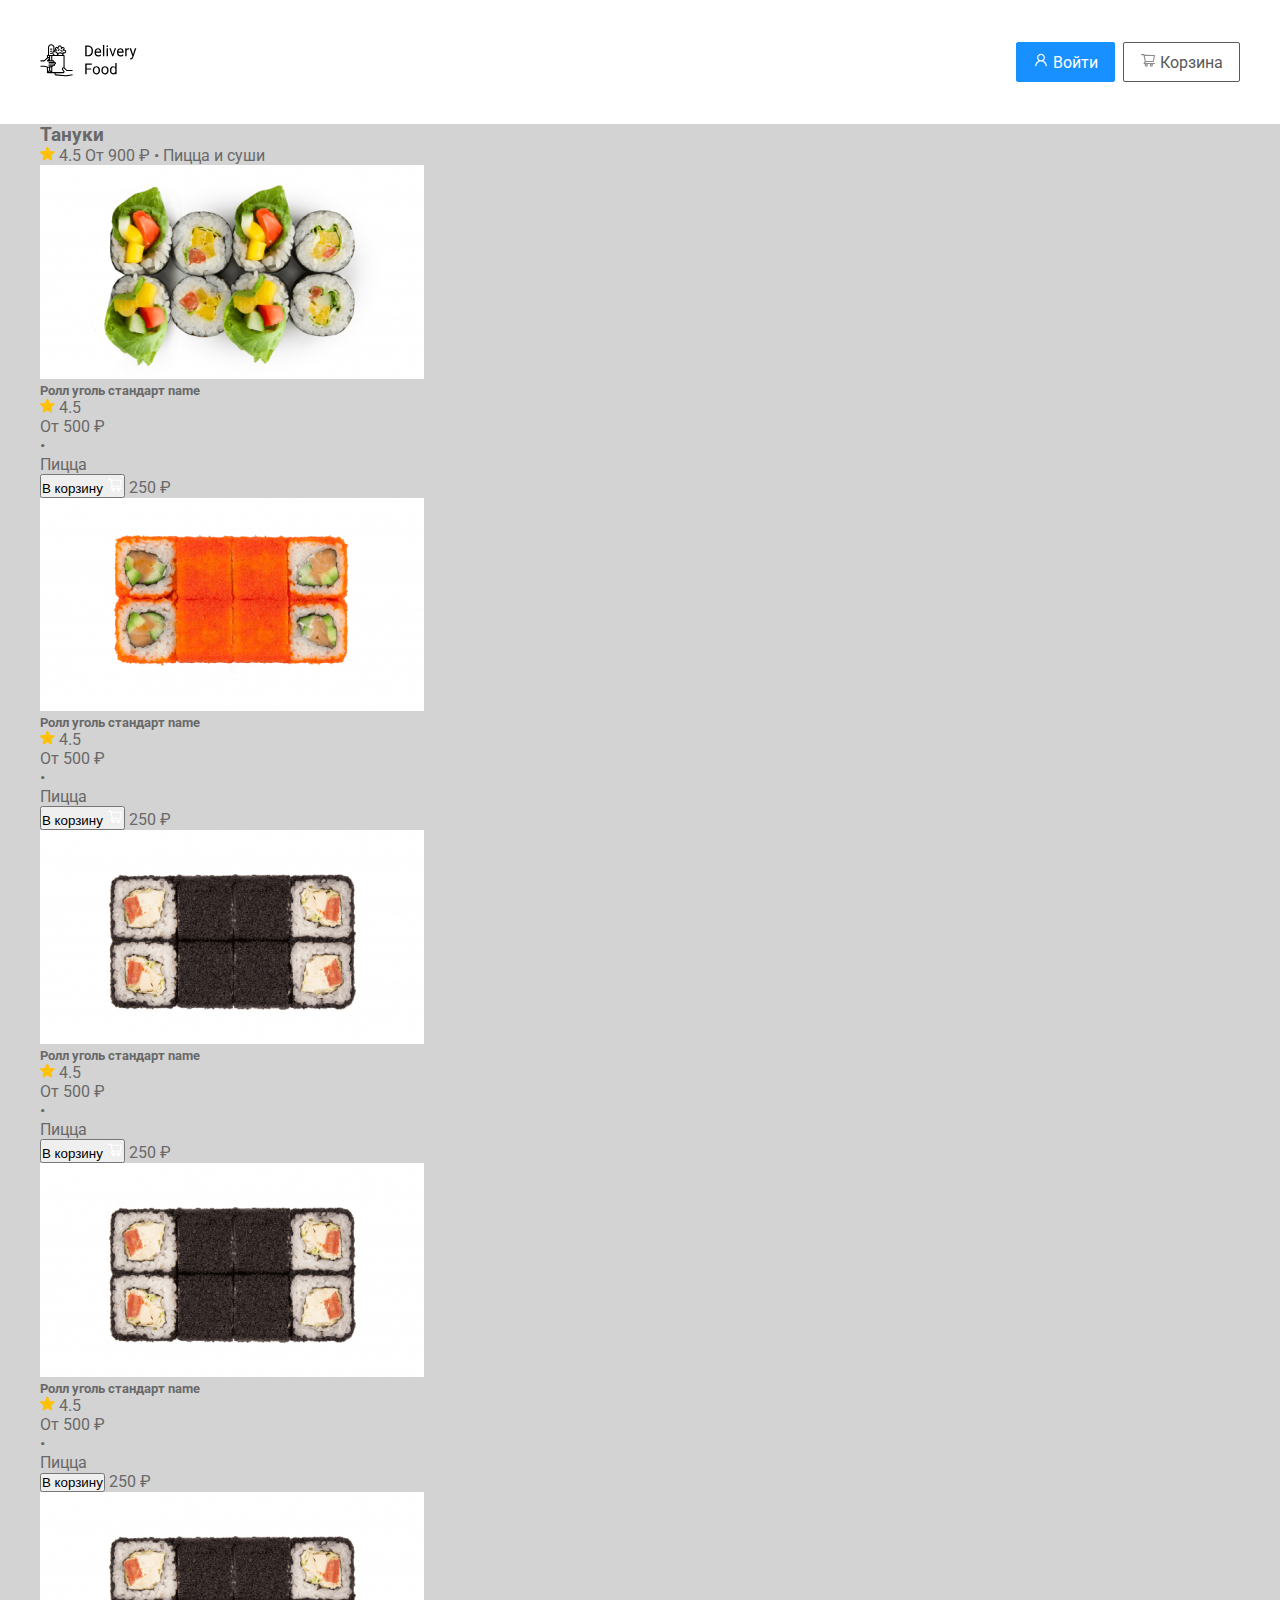
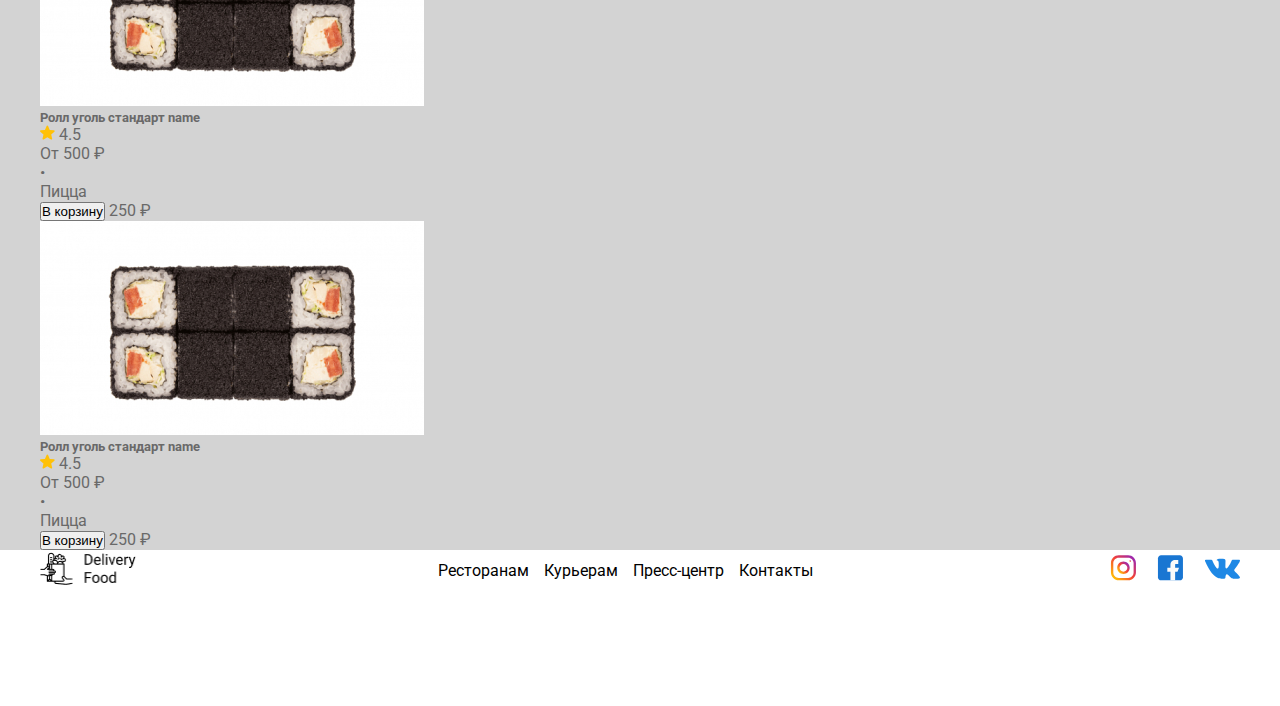
<file: goods.html>
<!DOCTYPE html>
<html lang="ru">
<head>
  <meta charset="UTF-8">
  <meta name="viewport" content="width=device-width, initial-scale=1.0">
  <title>-- GOODS -- Glo Delivery Food - Goods list</title>
  <link rel="preconnect" href="https://fonts.googleapis.com">
  <link rel="preconnect" href="https://fonts.gstatic.com" crossorigin>
  <link href="https://fonts.googleapis.com/css2?family=Roboto&display=swap" rel="stylesheet">
  <link href="css/fonts.css" rel="stylesheet">
  <link href="css/style.css" rel="stylesheet">
</head>
<body class="page goods">
  <div class="page-wrapper">
      
    <!-- header -->
    <header class="header">
      <div class="container">
        <div class="header-box">
          <a href="./index.html" class="header-logo logo">
            <svg width="101" height="37" viewBox="0 0 101 37" fill="none" xmlns="http://www.w3.org/2000/svg">
              <path d="M12.2787 6.56271H10.1395V7.6323H12.2787V6.56271Z" fill="black"/>
              <path d="M12.2787 8.70187H10.1395V9.77146H12.2787V8.70187Z" fill="black"/>
              <path d="M12.2787 10.841H10.1395V11.9106H12.2787V10.841Z" fill="black"/>
              <path d="M19.7658 7.0975H18.6962C18.6959 7.38107 18.5831 7.65293 18.3826 7.85344C18.1821 8.05396 17.9102 8.16675 17.6266 8.16709V9.23667C18.1938 9.23603 18.7375 9.01045 19.1386 8.60942C19.5396 8.20839 19.7652 7.66465 19.7658 7.0975Z" fill="black"/>
              <path d="M22.4398 9.77146V8.70188C22.1563 8.70154 21.8844 8.58875 21.6839 8.38823C21.4834 8.18772 21.3706 7.91586 21.3702 7.63229H20.3007C20.3013 8.19944 20.5269 8.74318 20.9279 9.14421C21.3289 9.54524 21.8727 9.77082 22.4398 9.77146Z" fill="black"/>
              <path d="M28.0545 33.0505C27.1517 33.2146 26.2308 33.2557 25.3169 33.1728L16.0182 32.3274C15.8687 32.3138 15.7303 32.2431 15.6316 32.13C15.5329 32.0169 15.4816 31.8701 15.4884 31.7202C15.4952 31.5703 15.5595 31.4287 15.6679 31.325C15.7764 31.2212 15.9207 31.1633 16.0707 31.1632H23.2419C23.5965 31.1626 23.9365 31.0214 24.1871 30.7705C24.4378 30.5196 24.5787 30.1796 24.5789 29.8249V29.8124C24.5783 29.5314 24.4871 29.2581 24.3189 29.033L23.0944 27.401C23.0168 27.2972 22.9748 27.1711 22.9745 27.0415V26.9497C22.9745 26.8311 23.0097 26.7152 23.0756 26.6166C23.1414 26.518 23.2351 26.4411 23.3447 26.3957C23.4542 26.3503 23.5748 26.3385 23.6911 26.3616C23.8075 26.3847 23.9143 26.4418 23.9982 26.5257L26.3399 28.8674C26.3896 28.917 26.4485 28.9564 26.5134 28.9833C26.5783 29.0102 26.6478 29.024 26.7181 29.024H32.6008V27.9544H26.9395L24.7546 25.7693C24.6996 25.7145 24.6409 25.6634 24.5789 25.6166V13.515C24.5789 13.3732 24.5225 13.2372 24.4223 13.1369C24.322 13.0366 24.1859 12.9802 24.0441 12.9802H23.5093V11.3759H24.3115C24.8079 11.3759 25.284 11.1787 25.635 10.8276C25.9861 10.4766 26.1833 10.0005 26.1833 9.50409C26.1833 9.00766 25.9861 8.53157 25.635 8.18054C25.284 7.82952 24.8079 7.63231 24.3115 7.63231H24.2562C24.524 7.31148 24.6616 6.90191 24.6421 6.48449C24.6225 6.06708 24.4471 5.67218 24.1505 5.37783C23.8539 5.08347 23.4576 4.91105 23.0401 4.89464C22.6225 4.87823 22.214 5.01902 21.8952 5.28919C21.8446 4.75947 21.5984 4.26763 21.2047 3.9097C20.8109 3.55176 20.2979 3.35343 19.7658 3.35343C19.2336 3.35343 18.7206 3.55176 18.3269 3.9097C17.9331 4.26763 17.6869 4.75947 17.6363 5.28919C17.3175 5.01902 16.909 4.87823 16.4914 4.89464C16.0739 4.91105 15.6777 5.08347 15.3811 5.37783C15.0845 5.67218 14.909 6.06708 14.8895 6.48449C14.8699 6.90191 15.0076 7.31148 15.2753 7.63231H15.22C14.9425 7.63206 14.6684 7.69389 14.4178 7.81327V5.49315C14.4178 4.64213 14.0798 3.82597 13.478 3.22422C12.8763 2.62246 12.0601 2.28439 11.2091 2.28439C10.3581 2.28439 9.54191 2.62246 8.94016 3.22422C8.3384 3.82597 8.00033 4.64213 8.00033 5.49315V12.9802H7.46554C7.32371 12.9802 7.18768 13.0366 7.08739 13.1369C6.98709 13.2372 6.93075 13.3732 6.93075 13.515V15.8666L4.05898 18.3282H0.513245V19.3977H4.25679C4.38444 19.3977 4.50788 19.3521 4.6048 19.269L7.70446 16.6121C8.02312 16.3392 8.42885 16.1891 8.84845 16.189C8.89225 16.189 8.93507 16.202 8.97149 16.2263C9.00791 16.2507 9.03629 16.2853 9.05305 16.3257C9.06981 16.3662 9.07419 16.4107 9.06564 16.4537C9.05709 16.4967 9.03599 16.5361 9.00501 16.5671L7.08738 18.4848C7.01258 18.5596 6.96164 18.6549 6.94101 18.7586C6.92037 18.8624 6.93096 18.9699 6.97144 19.0676C7.01192 19.1653 7.08047 19.2489 7.16842 19.3076C7.25637 19.3664 7.35977 19.3977 7.46554 19.3977H13.0809C13.1518 19.3977 13.2198 19.4259 13.2699 19.4761C13.3201 19.5262 13.3483 19.5942 13.3483 19.6651C13.3483 19.7361 13.3201 19.8041 13.2699 19.8542C13.2198 19.9044 13.1518 19.9325 13.0809 19.9325H9.06992C8.92808 19.9325 8.79206 19.9889 8.69176 20.0892C8.59147 20.1895 8.53513 20.3255 8.53513 20.4673C8.53513 20.6092 8.59147 20.7452 8.69176 20.8455C8.79206 20.9458 8.92808 21.0021 9.06992 21.0021H14.6852C14.7562 21.0021 14.8242 21.0303 14.8743 21.0804C14.9245 21.1306 14.9526 21.1986 14.9526 21.2695C14.9526 21.3404 14.9245 21.4084 14.8743 21.4586C14.8242 21.5087 14.7562 21.5369 14.6852 21.5369H9.06992C8.92808 21.5369 8.79206 21.5933 8.69176 21.6935C8.59147 21.7938 8.53513 21.9299 8.53513 22.0717C8.53513 22.2135 8.59147 22.3496 8.69176 22.4499C8.79206 22.5501 8.92808 22.6065 9.06992 22.6065H13.6157C13.6866 22.6065 13.7546 22.6347 13.8047 22.6848C13.8549 22.735 13.883 22.803 13.883 22.8739C13.883 22.9448 13.8549 23.0128 13.8047 23.063C13.7546 23.1131 13.6866 23.1413 13.6157 23.1413H9.06992C8.92808 23.1413 8.79206 23.1976 8.69176 23.2979C8.59147 23.3982 8.53513 23.5342 8.53513 23.6761C8.53513 23.8179 8.59147 23.9539 8.69176 24.0542C8.79206 24.1545 8.92808 24.2109 9.06992 24.2109H11.7105C11.7187 24.2113 11.7264 24.2147 11.7323 24.2205C11.7381 24.2263 11.7417 24.234 11.7422 24.2422C11.7427 24.2504 11.7401 24.2585 11.735 24.265C11.7299 24.2714 11.7226 24.2758 11.7145 24.2772L8.04218 24.7362L4.40386 23.6967C4.35603 23.683 4.30653 23.6761 4.25679 23.6761H0.513245V24.7457H4.18192L6.93075 25.5311V30.6284H6.93202C6.93151 30.6986 6.94496 30.7683 6.97158 30.8333C6.9982 30.8984 7.03745 30.9575 7.08708 31.0072C7.13671 31.0569 7.19571 31.0963 7.26068 31.1231C7.32564 31.1499 7.39528 31.1635 7.46554 31.1632H14.5248C14.4348 31.4014 14.4011 31.6573 14.4263 31.9107C14.4515 32.1642 14.535 32.4084 14.6702 32.6242C14.8055 32.8401 14.9887 33.0217 15.2058 33.155C15.4228 33.2883 15.6677 33.3696 15.9214 33.3926L25.22 34.2382C25.5584 34.2691 25.8973 34.2845 26.2367 34.2844C26.9105 34.2844 27.5829 34.2238 28.2458 34.1033L32.6964 33.294L32.5051 32.2417L28.0545 33.0505ZM13.3483 10.8411C13.3484 10.6993 13.4048 10.5633 13.5051 10.4631C13.6053 10.3628 13.7413 10.3064 13.883 10.3063H14.9526C15.5198 10.3069 16.0635 10.5325 16.4645 10.9335C16.8656 11.3346 17.0912 11.8783 17.0918 12.4454C17.0916 12.5872 17.0352 12.7232 16.935 12.8234C16.8347 12.9237 16.6988 12.9801 16.557 12.9802H15.4874C14.9203 12.9796 14.3765 12.754 13.9755 12.353C13.5745 11.952 13.3489 11.4082 13.3483 10.8411ZM15.22 8.7019H16.557C16.6628 8.7019 16.7662 8.67054 16.8541 8.61178C16.9421 8.55301 17.0106 8.46949 17.0511 8.37176C17.0916 8.27404 17.1022 8.16651 17.0815 8.06277C17.0609 7.95903 17.01 7.86373 16.9352 7.78894L16.133 6.98675C16.0773 6.93107 16.0331 6.86496 16.003 6.79221C15.9729 6.71946 15.9573 6.64148 15.9573 6.56273C15.9573 6.48398 15.9729 6.406 16.003 6.33325C16.0331 6.2605 16.0773 6.19439 16.133 6.13871C16.1887 6.08302 16.2548 6.03885 16.3275 6.00872C16.4003 5.97858 16.4783 5.96307 16.557 5.96307C16.6358 5.96307 16.7137 5.97858 16.7865 6.00872C16.8592 6.03885 16.9253 6.08302 16.981 6.13871L17.7832 6.94089C17.858 7.01569 17.9533 7.06663 18.057 7.08726C18.1608 7.1079 18.2683 7.09731 18.366 7.05683C18.4638 7.01635 18.5473 6.9478 18.6061 6.85985C18.6648 6.7719 18.6962 6.6685 18.6962 6.56273V5.49315C18.6962 5.20947 18.8089 4.93742 19.0094 4.73684C19.21 4.53625 19.4821 4.42356 19.7658 4.42356C20.0494 4.42356 20.3215 4.53625 20.5221 4.73684C20.7227 4.93742 20.8353 5.20947 20.8353 5.49315V6.56273C20.8353 6.6685 20.8667 6.7719 20.9255 6.85985C20.9842 6.9478 21.0678 7.01635 21.1655 7.05683C21.2632 7.09731 21.3707 7.1079 21.4745 7.08726C21.5782 7.06663 21.6735 7.01569 21.7483 6.94089L22.5505 6.13871C22.6062 6.08302 22.6723 6.03885 22.745 6.00872C22.8178 5.97858 22.8958 5.96307 22.9745 5.96307C23.0533 5.96307 23.1312 5.97858 23.204 6.00872C23.2767 6.03885 23.3428 6.08302 23.3985 6.13871C23.4542 6.19439 23.4984 6.2605 23.5285 6.33325C23.5587 6.406 23.5742 6.48398 23.5742 6.56273C23.5742 6.64148 23.5587 6.71946 23.5285 6.79221C23.4984 6.86496 23.4542 6.93107 23.3985 6.98675L22.5963 7.78894C22.5215 7.86373 22.4706 7.95903 22.45 8.06277C22.4293 8.16651 22.4399 8.27404 22.4804 8.37176C22.5209 8.46949 22.5894 8.55301 22.6774 8.61178C22.7653 8.67054 22.8687 8.7019 22.9745 8.7019H24.3115C24.5242 8.7019 24.7283 8.78641 24.8787 8.93685C25.0292 9.08729 25.1137 9.29133 25.1137 9.50409C25.1137 9.71684 25.0292 9.92088 24.8787 10.0713C24.7283 10.2218 24.5242 10.3063 24.3115 10.3063H22.9745C22.8327 10.3063 22.6966 10.3626 22.5964 10.4629C22.4961 10.5632 22.4397 10.6992 22.4397 10.8411V11.1259C21.8157 10.5655 20.9967 10.2723 20.1588 10.3094C19.3208 10.3466 18.531 10.711 17.959 11.3245C17.7298 10.7119 17.3192 10.1839 16.782 9.81081C16.2448 9.43776 15.6066 9.23747 14.9526 9.23669H14.4646C14.52 9.08049 14.6223 8.94524 14.7575 8.84949C14.8928 8.75374 15.0543 8.70218 15.22 8.7019ZM22.372 12.9802H18.2291C18.3475 12.5209 18.6153 12.1139 18.9903 11.8233C19.3652 11.5327 19.8262 11.375 20.3006 11.375C20.7749 11.375 21.2359 11.5327 21.6108 11.8233C21.9858 12.1139 22.2536 12.5209 22.372 12.9802ZM9.06992 5.49315C9.06992 4.9258 9.29529 4.3817 9.69647 3.98053C10.0976 3.57935 10.6417 3.35398 11.2091 3.35398C11.7764 3.35398 12.3205 3.57935 12.7217 3.98053C13.1229 4.3817 13.3483 4.9258 13.3483 5.49315V9.32867C13.0357 9.43958 12.7651 9.64448 12.5736 9.91525C12.3821 10.186 12.2791 10.5094 12.2787 10.8411C12.2781 11.6309 12.5701 12.393 13.0983 12.9802H9.06992V5.49315ZM10.1395 14.0498H11.2091V18.3282H10.1395V14.0498ZM8.84845 15.1194C8.56074 15.1195 8.27474 15.1636 8.00033 15.25V14.0498H9.06992V15.1398C8.99682 15.1267 8.92272 15.1198 8.84845 15.1194ZM9.06992 18.0149V18.3282H8.7566L9.06992 18.0149ZM10.1395 25.552L11.2091 25.4183V29.3372L10.1395 28.2676V25.552ZM8.06665 25.8111L9.06992 25.6857V28.2677L8.00033 29.3373V25.8152C8.0225 25.8152 8.04465 25.8138 8.06665 25.8111ZM8.7566 30.0936L9.60471 29.2455L10.4528 30.0936H8.7566ZM12.2787 25.1879C12.4415 25.09 12.5763 24.9516 12.67 24.7863C12.7637 24.6209 12.8131 24.4342 12.8135 24.2442C12.8135 24.233 12.8135 24.2219 12.8129 24.2107H13.6157C13.8157 24.2106 14.0131 24.1657 14.1935 24.0792C14.3738 23.9927 14.5325 23.8668 14.6578 23.7109C14.7831 23.5549 14.8718 23.3729 14.9174 23.1781C14.963 22.9834 14.9643 22.7809 14.9213 22.5855C15.2502 22.5265 15.545 22.3466 15.7478 22.0811C15.9506 21.8156 16.0467 21.4838 16.0171 21.151C15.9875 20.8182 15.8343 20.5086 15.5878 20.2831C15.3413 20.0576 15.0193 19.9325 14.6852 19.9325H14.3911C14.4306 19.7383 14.4264 19.5377 14.3789 19.3452C14.3313 19.1528 14.2416 18.9733 14.1162 18.8198C13.9909 18.6663 13.8329 18.5425 13.6539 18.4575C13.4748 18.3725 13.2791 18.3283 13.0809 18.3282H12.2787V14.0498H23.5093V25.2821C23.0784 25.2994 22.6708 25.4825 22.3718 25.7933C22.0728 26.1041 21.9055 26.5185 21.9049 26.9497V27.0415C21.9057 27.4026 22.0229 27.7538 22.2392 28.0431L23.4636 29.6748C23.4933 29.7146 23.5094 29.7628 23.5095 29.8124V29.8249C23.5096 29.896 23.4815 29.9642 23.4313 30.0146C23.3811 30.065 23.313 30.0934 23.2419 30.0936H12.2787V25.1879Z" fill="black"/>
              <path d="M45.2378 14.2844V3.62033H48.248C49.1758 3.62033 49.9961 3.82541 50.709 4.23557C51.4219 4.64572 51.9712 5.22922 52.3569 5.98605C52.7476 6.74289 52.9453 7.61203 52.9502 8.59348V9.27463C52.9502 10.2805 52.7549 11.1618 52.3643 11.9187C51.9785 12.6755 51.4243 13.2566 50.7017 13.6618C49.9839 14.0671 49.1465 14.2746 48.1895 14.2844H45.2378ZM46.644 4.77756V13.1345H48.1235C49.2075 13.1345 50.0498 12.7976 50.6504 12.1237C51.2559 11.4499 51.5586 10.4904 51.5586 9.24533V8.62277C51.5586 7.41183 51.2729 6.47189 50.7017 5.80295C50.1353 5.12912 49.3296 4.78732 48.2847 4.77756H46.644ZM58.1577 14.4309C57.0835 14.4309 56.2095 14.0793 55.5356 13.3762C54.8618 12.6682 54.5249 11.7234 54.5249 10.5417V10.2927C54.5249 9.50656 54.6738 8.80588 54.9717 8.19064C55.2744 7.57053 55.6943 7.08713 56.2314 6.74045C56.7734 6.38889 57.3594 6.2131 57.9893 6.2131C59.0195 6.2131 59.8203 6.55246 60.3916 7.23117C60.9629 7.90988 61.2485 8.88156 61.2485 10.1462V10.7102H55.8799C55.8994 11.4914 56.1265 12.1237 56.561 12.6071C57.0005 13.0857 57.5571 13.3249 58.231 13.3249C58.7095 13.3249 59.1147 13.2273 59.4468 13.032C59.7788 12.8366 60.0693 12.5779 60.3184 12.2556L61.146 12.9001C60.4819 13.9206 59.4858 14.4309 58.1577 14.4309ZM57.9893 7.32639C57.4424 7.32639 56.9834 7.52658 56.6123 7.92697C56.2412 8.32248 56.0117 8.87912 55.9238 9.59689H59.8936V9.49435C59.8545 8.80588 59.6689 8.27365 59.3369 7.89767C59.0049 7.51682 58.5557 7.32639 57.9893 7.32639ZM64.2954 14.2844H62.9404V3.03439H64.2954V14.2844ZM67.9429 14.2844H66.5879V6.35959H67.9429V14.2844ZM66.478 4.25754C66.478 4.03781 66.5439 3.85226 66.6758 3.7009C66.8125 3.54953 67.0127 3.47385 67.2764 3.47385C67.54 3.47385 67.7402 3.54953 67.877 3.7009C68.0137 3.85226 68.082 4.03781 68.082 4.25754C68.082 4.47726 68.0137 4.66037 67.877 4.80685C67.7402 4.95334 67.54 5.02658 67.2764 5.02658C67.0127 5.02658 66.8125 4.95334 66.6758 4.80685C66.5439 4.66037 66.478 4.47726 66.478 4.25754ZM72.7329 12.446L74.6958 6.35959H76.0801L73.2383 14.2844H72.2056L69.3345 6.35959H70.7188L72.7329 12.446ZM80.5698 14.4309C79.4956 14.4309 78.6216 14.0793 77.9478 13.3762C77.2739 12.6682 76.937 11.7234 76.937 10.5417V10.2927C76.937 9.50656 77.0859 8.80588 77.3838 8.19064C77.6865 7.57053 78.1064 7.08713 78.6436 6.74045C79.1855 6.38889 79.7715 6.2131 80.4014 6.2131C81.4316 6.2131 82.2324 6.55246 82.8037 7.23117C83.375 7.90988 83.6606 8.88156 83.6606 10.1462V10.7102H78.292C78.3115 11.4914 78.5386 12.1237 78.9731 12.6071C79.4126 13.0857 79.9692 13.3249 80.6431 13.3249C81.1216 13.3249 81.5269 13.2273 81.8589 13.032C82.1909 12.8366 82.4814 12.5779 82.7305 12.2556L83.5581 12.9001C82.894 13.9206 81.8979 14.4309 80.5698 14.4309ZM80.4014 7.32639C79.8545 7.32639 79.3955 7.52658 79.0244 7.92697C78.6533 8.32248 78.4238 8.87912 78.3359 9.59689H82.3057V9.49435C82.2666 8.80588 82.0811 8.27365 81.749 7.89767C81.417 7.51682 80.9678 7.32639 80.4014 7.32639ZM89.0659 7.57541C88.8608 7.54123 88.6387 7.52414 88.3994 7.52414C87.5107 7.52414 86.9077 7.90256 86.5903 8.65939V14.2844H85.2354V6.35959H86.5537L86.5757 7.27512C87.02 6.56711 87.6499 6.2131 88.4653 6.2131C88.729 6.2131 88.9292 6.24728 89.0659 6.31564V7.57541ZM93.043 12.2995L94.8887 6.35959H96.3389L93.1528 15.5075C92.6597 16.8259 91.876 17.4851 90.8018 17.4851L90.5454 17.4631L90.04 17.3679V16.2693L90.4062 16.2986C90.8652 16.2986 91.2217 16.2058 91.4756 16.0202C91.7344 15.8347 91.9468 15.4953 92.1128 15.0022L92.4131 14.1965L89.5859 6.35959H91.0654L93.043 12.2995ZM51.1191 27.5749H46.644V32.2844H45.2378V21.6203H51.8442V22.7776H46.644V26.425H51.1191V27.5749ZM52.7964 28.2487C52.7964 27.4724 52.9478 26.7741 53.2505 26.154C53.5581 25.5339 53.9829 25.0554 54.5249 24.7185C55.0718 24.3816 55.6943 24.2131 56.3926 24.2131C57.4717 24.2131 58.3433 24.5866 59.0073 25.3337C59.6763 26.0808 60.0107 27.0744 60.0107 28.3147V28.4099C60.0107 29.1814 59.8618 29.8747 59.564 30.49C59.271 31.1003 58.8486 31.5764 58.2969 31.9182C57.75 32.26 57.1201 32.4309 56.4072 32.4309C55.333 32.4309 54.4614 32.0573 53.7925 31.3103C53.1284 30.5632 52.7964 29.5744 52.7964 28.344V28.2487ZM54.1587 28.4099C54.1587 29.2888 54.3613 29.9944 54.7666 30.5266C55.1768 31.0588 55.7236 31.3249 56.4072 31.3249C57.0957 31.3249 57.6426 31.0564 58.0479 30.5193C58.4531 29.9773 58.6558 29.2204 58.6558 28.2487C58.6558 27.3796 58.4482 26.6765 58.0332 26.1394C57.623 25.5974 57.0762 25.3264 56.3926 25.3264C55.7236 25.3264 55.1841 25.5925 54.7739 26.1247C54.3638 26.657 54.1587 27.4187 54.1587 28.4099ZM61.3511 28.2487C61.3511 27.4724 61.5024 26.7741 61.8052 26.154C62.1128 25.5339 62.5376 25.0554 63.0796 24.7185C63.6265 24.3816 64.249 24.2131 64.9473 24.2131C66.0264 24.2131 66.8979 24.5866 67.562 25.3337C68.231 26.0808 68.5654 27.0744 68.5654 28.3147V28.4099C68.5654 29.1814 68.4165 29.8747 68.1187 30.49C67.8257 31.1003 67.4033 31.5764 66.8516 31.9182C66.3047 32.26 65.6748 32.4309 64.9619 32.4309C63.8877 32.4309 63.0161 32.0573 62.3472 31.3103C61.6831 30.5632 61.3511 29.5744 61.3511 28.344V28.2487ZM62.7134 28.4099C62.7134 29.2888 62.916 29.9944 63.3213 30.5266C63.7314 31.0588 64.2783 31.3249 64.9619 31.3249C65.6504 31.3249 66.1973 31.0564 66.6025 30.5193C67.0078 29.9773 67.2104 29.2204 67.2104 28.2487C67.2104 27.3796 67.0029 26.6765 66.5879 26.1394C66.1777 25.5974 65.6309 25.3264 64.9473 25.3264C64.2783 25.3264 63.7388 25.5925 63.3286 26.1247C62.9185 26.657 62.7134 27.4187 62.7134 28.4099ZM69.9351 28.2561C69.9351 27.0403 70.2231 26.0637 70.7993 25.3264C71.3755 24.5842 72.1299 24.2131 73.0625 24.2131C73.9902 24.2131 74.7251 24.5305 75.2671 25.1653V21.0344H76.6221V32.2844H75.377L75.311 31.4348C74.769 32.0988 74.0146 32.4309 73.0479 32.4309C72.1299 32.4309 71.3804 32.0549 70.7993 31.3029C70.2231 30.551 69.9351 29.5695 69.9351 28.3586V28.2561ZM71.29 28.4099C71.29 29.3083 71.4756 30.0114 71.8467 30.5193C72.2178 31.0271 72.7305 31.281 73.3848 31.281C74.2441 31.281 74.8716 30.8952 75.2671 30.1237V26.4836C74.8618 25.7365 74.2393 25.363 73.3994 25.363C72.7354 25.363 72.2178 25.6194 71.8467 26.132C71.4756 26.6447 71.29 27.404 71.29 28.4099Z" fill="black"/>
            </svg>
          </a>
          
          <div class="header-controls">
            <button class="btn btn-primary header-login" title="Авторизуйтесь чтобы проверить свои заказы">
              <img class="header-btn-img" src="img/icons/user.svg" alt="user">
              <span class="header-btn-text">Войти</span>
            </button>

            <button class="btn btn-outline header-cart" title="Открыть корзину с заказами">
              <img class="header-btn-img" src="img/icons/shopping-cart.svg" alt="cart">
              <span class="header-btn-text">Корзина</span>
            </button>
          </div>
        </div>
      </div>
    </header>
    <!-- header end -->



    <!-- main -->
    <main class="main">
      <!-- banner --
      <section class="banner">
        <div class="container">
          <div class="banner-item">
            <h2 class="banner-item--title">
              Онлайн-сервис <br>
              доставки еды на дом
            </h2>
            <p class="banner-item--subtitle">
              Блюда из любимого ресторана привезет курьер в перчатках, маске и с антисептиком
            </p>
          </div>
        </div>
      </section>
      -- banner -->
      
      <!-- products -->
      <section class="products">
        <div class="container">
          <!--  -->
          <div class="products-header goods-header">
            <h3 class="products-header--title">Тануки</h3>

            <div class="products-card__description-info">
              <span class="products-card__description-info--rating">
                <img class="products-card__star star" src="img/icons/yellow-star.svg" alt="star">
                <span>4.5</span>
              </span>

              <span class="products-card__description-info--price">
                От 900 &#8381;<!-- ₽ -->
              </span>

              <span class="products-card__description--bull">&bull;</span>

              <span class="products-card__description-info--group">
                Пицца и суши
              </span>
            </div>
          </div>
          <!-- products-header -->

          <div class="products-wrapper">
            <!-- todo products-list todo here  -->
            <div class="products-card">
              <div class="products-card__image">
                <img class="products-card__image-img" src="img/goods/image-3.jpg" alt="goods 1">
              </div>

              <div class="products-card__description">

                <div class="products-card__description-row">
                  <h5 class="products-card__description--name">Ролл уголь стандарт name</h5>
                </div>
                  
                <div class="products-card__description-row">
                  <div class="products-card__description-info">
                    <div class="products-card__description-info--rating">
                      <img class="star" src="img/icons/yellow-star.svg" alt="star">
                      4.5
                    </div>
                    <p class="products-card__description-info--price">
                      От 500 &#8381;
                    </p>
                    <span>&bull;</span>
                    <p class="products-card__description-info--group">
                      Пицца
                    </p>
                  </div>
                </div>

                <div class="products-card__description-row">
                  <button class="products-card__btn btn btn-primary" title="Открыть корзину с заказами">
                    <span class="products-card-text">В корзину</span>
                    <!-- todo this icon after -->
                    <img class="products-card-img" src="img/icons/shopping-cart-light.svg" alt="light cart">
                  </button>
                  <span class="products-card__description-controls--price">250&nbsp;&#8381;</span>
                </div>

              </div>
            </div> <!-- products-card -->
            <!-- todo products-list todo here  -->
            <div class="products-card">
              <div class="products-card__image">
                <img class="products-card__image-img" src="img/goods/image-2.jpg" alt="goods 1">
              </div>

              <div class="products-card__description">

                <div class="products-card__description-row">
                  <h5 class="products-card__description--name">Ролл уголь стандарт name</h5>
                </div>
                  
                <div class="products-card__description-row">
                  <div class="products-card__description-info">
                    <div class="products-card__description-info--rating">
                      <img class="star" src="img/icons/yellow-star.svg" alt="star">
                      4.5
                    </div>
                    <p class="products-card__description-info--price">
                      От 500 &#8381;
                    </p>
                    <span>&bull;</span>
                    <p class="products-card__description-info--group">
                      Пицца
                    </p>
                  </div>
                </div>

                <div class="products-card__description-row">
                  <button class="products-card__btn btn btn-primary" title="Открыть корзину с заказами">
                    <span class="products-card-text">В корзину</span>
                    <img class="products-card-img" src="img/icons/shopping-cart-light.svg" alt="light cart">
                  </button>
                  <span class="products-card__description-controls--price">250&nbsp;&#8381;</span>
                </div>

              </div>
            </div> <!-- products-card -->
            <!-- todo products-list todo here  -->
            <div class="products-card">
              <div class="products-card__image">
                <img class="products-card__image-img" src="img/goods/image-1.jpg" alt="goods 1">
              </div>

              <div class="products-card__description">

                <div class="products-card__description-row">
                  <h5 class="products-card__description--name">Ролл уголь стандарт name</h5>
                </div>
                  
                <div class="products-card__description-row">
                  <div class="products-card__description-info">
                    <div class="products-card__description-info--rating">
                      <img class="star" src="img/icons/yellow-star.svg" alt="star">
                      4.5
                    </div>
                    <p class="products-card__description-info--price">
                      От 500 &#8381;
                    </p>
                    <span>&bull;</span>
                    <p class="products-card__description-info--group">
                      Пицца
                    </p>
                  </div>
                </div>

                <div class="products-card__description-row">
                  <button class="products-card__btn btn btn-primary" title="Открыть корзину с заказами">
                    <span class="products-card-text">В корзину</span>
                    <img class="products-card-img" src="img/icons/shopping-cart-light.svg" alt="light cart">
                  </button>
                  <span class="products-card__description-controls--price">250&nbsp;&#8381;</span>
                </div>

              </div>
            </div> <!-- products-card -->




            <!-- todo products-list todo here  -->
            <div class="products-card">
              <div class="products-card__image">
                <img class="products-card__image-img" src="img/goods/image-1.jpg" alt="goods 1">
              </div>

              <div class="products-card__description">

                <div class="products-card__description-row">
                  <h5 class="products-card__description--name">Ролл уголь стандарт name</h5>
                </div>
                  
                <div class="products-card__description-row">
                  <div class="products-card__description-info">
                    <div class="products-card__description-info--rating">
                      <img class="star" src="img/icons/yellow-star.svg" alt="star">
                      4.5
                    </div>
                    <p class="products-card__description-info--price">
                      От 500 &#8381;
                    </p>
                    <span>&bull;</span>
                    <p class="products-card__description-info--group">
                      Пицца
                    </p>
                  </div>
                </div>

                <div class="products-card__description-row">
                  <button class="products-card__btn btn btn-primary">В корзину</button>
                  <span class="products-card__price">250&nbsp;&#8381;</span>
                </div>

              </div>
            </div> <!-- products-card -->
            <!-- todo products-list todo here  -->
            <div class="products-card">
              <div class="products-card__image">
                <img class="products-card__image-img" src="img/goods/image-1.jpg" alt="goods 1">
              </div>

              <div class="products-card__description">

                <div class="products-card__description-row">
                  <h5 class="products-card__description--name">Ролл уголь стандарт name</h5>
                </div>
                  
                <div class="products-card__description-row">
                  <div class="products-card__description-info">
                    <div class="products-card__description-info--rating">
                      <img class="star" src="img/icons/yellow-star.svg" alt="star">
                      4.5
                    </div>
                    <p class="products-card__description-info--price">
                      От 500 &#8381;
                    </p>
                    <span>&bull;</span>
                    <p class="products-card__description-info--group">
                      Пицца
                    </p>
                  </div>
                </div>

                <div class="products-card__description-row">
                  <button class="products-card__btn btn btn-primary">В корзину</button>
                  <span class="products-card__price">250&nbsp;&#8381;</span>
                </div>

              </div>
            </div> <!-- products-card -->
            <!-- todo products-list todo here  -->
            <div class="products-card">
              <div class="products-card__image">
                <img class="products-card__image-img" src="img/goods/image-1.jpg" alt="goods 1">
              </div>

              <div class="products-card__description">

                <div class="products-card__description-row">
                  <h5 class="products-card__description--name">Ролл уголь стандарт name</h5>
                </div>
                  
                <div class="products-card__description-row">
                  <div class="products-card__description-info">
                    <div class="products-card__description-info--rating">
                      <img class="star" src="img/icons/yellow-star.svg" alt="star">
                      4.5
                    </div>
                    <p class="products-card__description-info--price">
                      От 500 &#8381;
                    </p>
                    <span>&bull;</span>
                    <p class="products-card__description-info--group">
                      Пицца
                    </p>
                  </div>
                </div>

                <div class="products-card__description-row">
                  <button class="products-card__btn btn btn-primary">В корзину</button>
                  <span class="products-card__price">250&nbsp;&#8381;</span>
                </div>

              </div>
            </div> <!-- products-card -->

          </div>
        </div>
      </section>
      <!-- products -->
    </main>
    <!-- main -->








    <!-- footer -->
    <footer class="footer">
      <div class="container">
        <div class="footer-box">
          <a class="footer-logo logo" href="./index.html">
            <img class="footer-logo-image" src="img/logo/logo.png" alt="logo delivery food" title="logo delivery food png">
          </a>
          
          <nav class="footer-nav nav">
            <ul class="nav-list">
              <li class="nav-item">
                <a class="nav-link" href="#restraunts" title="Список наших ресторанов">Ресторанам</a>
              </li>
              <li class="nav-item">
                <a class="nav-link" href="#couries">Курьерам</a>
              </li>
              <li class="nav-item">
                <a class="nav-link" href="#press">Пресс-центр</a>
              </li>
              <li class="nav-item">
                <a class="nav-link" href="#contacts">Контакты</a>
              </li>
            </ul>
          </nav>
          
          <div class="footer-social social">
            <ul class="social-list">
              <li class="social-item">
                <a class="social-link" href="#">
                  <img class="footer-image" src="img/social/ins.svg" alt="inst">
                </a>
              </li>
              
              <li class="social-item">
                <a class="social-link" href="#">
                  <img class="footer-image" src="img/social/fb.svg" alt="face">
                </a>
              </li>
              
              <li class="social-item">
                <a class="social-link" href="#">
                  <img class="footer-image" src="img/social/vk.svg" alt="vk vkontakte" title="Перейти в наш паблик вКонтакте">
                </a>
              </li>
            </ul>
          </div>
        </div>
      </div>
    </footer>
    <!-- footer end -->
    
  </div><!-- page-wrapper -->
</body>
</html>
</file>
<file: css/fonts.css>
/* подключение шрифтов онлайн */
/* https://fonts.google.com */
@import url('https://fonts.googleapis.com/css2?family=Roboto&display=swap');
</file>
<file: css/style.css>
*,
*::before,
*::after {
  box-sizing: inherit;
  padding: 0;
  margin: 0;
}

:root {
	--gray---gray-1: #fff;
	--gray---gray-2: #fafafa;
	--gray---gray-3: #f5f5f5;
	--gray---gray-4: #e8e8e8;
	--gray---gray-5: #d9d9d9;
	--gray---gray-6: #bfbfbf;
	--gray---gray-7: #8c8c8c;
	--gray---gray-8: #595959;
	--gray---gray-9: #262626;
	--gray---gray-10: #000;
	--daybreak-blue---blue-1: #e6f7ff;
	--daybreak-blue---blue-2: #bae7ff;
	--daybreak-blue---blue-3: #91d5ff;
	--daybreak-blue---blue-4: #69c0ff;
	--daybreak-blue---blue-5: #40a9ff;
	--daybreak-blue---blue-6: #1890ff;
	--daybreak-blue---blue-7: #096dd9;
	--daybreak-blue---blue-8: #0050b3;
	--daybreak-blue---blue-9: #003a8c;
	--daybreak-blue---blue-10: #002766;
	--dust-red---red-1: #fff1f0;
	--dust-red---red-2: #ffccc7;
	--dust-red---red-3: #ffa39e;
	--dust-red---red-4: #ff7875;
	--dust-red---red-5: #ff4d4f;
	--dust-red---red-6: #f5222d;
	--dust-red---red-7: #cf1322;
	--dust-red---red-8: #a8071a;
	--dust-red---red-9: #820014;
	--dust-red---red-10: #5c0011;
	--volcano---volcano-1: #fff2e8;
	--volcano---volcano-2: #ffd8bf;
	--volcano---volcano-3: #ffbb96;
	--volcano---volcano-4: #ff9c6e;
	--volcano---volcano-5: #ff7a45;
	--volcano---volcano-6: #fa541c;
	--volcano---volcano-7: #d4380d;
	--volcano---volcano-8: #ad2102;
	--volcano---volcano-9: #871400;
	--volcano---volcano-10: #610b00;
	--sunset-orange---orange-1: #fff7e6;
	--sunset-orange---orange-2: #ffe7ba;
	--sunset-orange---orange-3: #ffd591;
	--sunset-orange---orange-4: #ffc069;
	--sunset-orange---orange-5: #ffa940;
	--sunset-orange---orange-6: #fa8c16;
	--sunset-orange---orange-7: #d46b08;
	--sunset-orange---orange-8: #ad4e00;
	--sunset-orange---orange-9: #873800;
	--sunset-orange---orange-10: #612500;
	--calendula-gold---gold-1: #fffbe6;
	--calendula-gold---gold-2: #fff1b8;
	--calendula-gold---gold-3: #ffe58f;
	--calendula-gold---gold-4: #ffd666;
	--calendula-gold---gold-5: #ffc53d;
	--calendula-gold---gold-6: #faad14;
	--calendula-gold---gold-7: #d48806;
	--calendula-gold---gold-8: #ad6800;
	--calendula-gold---gold-9: #874d00;
	--calendula-gold---gold-10: #613400;
	--sunrise-yellow---yellow-1: #feffe6;
	--sunrise-yellow---yellow-2: #ffffb8;
	--sunrise-yellow---yellow-2: #fffb8f;
	--sunrise-yellow---yellow-4: #fff566;
	--sunrise-yellow---yellow-5: #ffec3d;
	--sunrise-yellow---yellow-6: #fadb14;
	--sunrise-yellow---yellow-7: #d4b106;
	--sunrise-yellow---yellow-8: #ad8b00;
	--sunrise-yellow---yellow-9: #876800;
	--sunrise-yellow---yellow-10: #614700;
	--lime---lime-1: #fcffe6;
	--lime---lime-2: #f4ffb8;
	--lime---lime-3: #eaff8f;
	--lime---lime-4: #d3f261;
	--lime---lime-5: #bae637;
	--lime---lime-6: #a0d911;
	--lime---lime-7: #7cb305;
	--lime---lime-8: #5b8c00;
	--lime---lime-9: #3f6600;
	--lime---lime-10: #254000;
	--polar-green---green-1: #f6ffed;
	--polar-green---green-2: #d9f7be;
	--polar-green---green-3: #b7eb8f;
	--polar-green---green-4: #95de64;
	--polar-green---green-5: #73d13d;
	--polar-green---green-6: #52c41a;
	--polar-green---green-7: #389e0d;
	--polar-green---green-8: #237804;
	--polar-green---green-9: #135200;
	--polar-green---green-10: #092b00;
	--cyan---cyan-1: #e6fffb;
	--cyan---cyan-2: #b5f5ec;
	--cyan---cyan-3: #87e8de;
	--cyan---cyan-4: #5cdbd3;
	--cyan---cyan-5: #36cfc9;
	--cyan---cyan-6: #13c2c2;
	--cyan---cyan-7: #08979c;
	--cyan---cyan-8: #006d75;
	--cyan---cyan-9: #00474f;
	--cyan---cyan-10: #002329;
	--geek-blue---geekblue-1: #f0f5ff;
	--geek-blue---geekblue-2: #d6e4ff;
	--geek-blue---geekblue-3: #adc6ff;
	--geek-blue---geekblue-4: #85a5ff;
	--geek-blue---geekblue-5: #597ef7;
	--geek-blue---geekblue-6: #2f54eb;
	--geek-blue---geekblue-7: #1d39c4;
	--geek-blue---geekblue-8: #10239e;
	--geek-blue---geekblue-9: #061178;
	--geek-blue---geekblue-10: #030852;
	--golden-purple---purple-1: #f9f0ff;
	--golden-purple---purple-2: #efdbff;
	--golden-purple---purple-3: #d3adf7;
	--golden-purple---purple-4: #b37feb;
	--golden-purple---purple-5: #9254de;
	--golden-purple---purple-6: #722ed1;
	--golden-purple---purple-7: #531dab;
	--golden-purple---purple-8: #391085;
	--golden-purple---purple-9: #22075e;
	--golden-purple---purple-10: #120338;
	--magenta---magenta-1: #fff0f6;
	--magenta---magenta-2: #ffd6e7;
	--magenta---magenta-3: #ffadd2;
	--magenta---magenta-4: #ff85c0;
	--magenta---magenta-5: #f759ab;
	--magenta---magenta-6: #eb2f96;
	--magenta---magenta-7: #c41d7f;
	--magenta---magenta-8: #9e1068;
	--magenta---magenta-9: #780650;
	--magenta---magenta-10: #520339;
	--layout---bg: #f0f2f5;
	--layout---surface: #001529;
}

:root {
  --font-family: "Roboto", sans-serif;
}

:root {
  box-sizing: border-box;
  --white: #fff;
  --black: #000;
  --light-grey: lightgrey;
  --dark-grey: dimgrey;
}

.page {
  margin: 0;
  padding: 0;
  height: 100%;
  min-height: 100vh;
  color: var(--dark-grey);
  font-family: system-ui, -apple-system, BlinkMacSystemFont, 'Segoe UI', Roboto, Oxygen, Ubuntu, Cantarell, 'Open Sans', 'Helvetica Neue', sans-serif;
  font-family: var(--font-family);
}

.logo {
  max-width: 100px;
  width: 100%;
}
.logo img {
  width: 100%;
}


/* * HEADER */

.header {
  height: 124px;
  width: 100%;
}

.header-box {
  height: 100%;
  width: 100%;
  display: flex;
  justify-content: space-between;
  align-items: center;
}


.button {
  cursor: pointer;
  color: #000;
  background-color: #fff;
  border-radius: 2px;
  padding: 5px 10px;
  scale: 1;
  transition: all 200ms ease;
  display: flex;
  flex-direction: row;
  justify-content: center;
  align-items: center;
  gap: 4px;
}
.button:hover {
  opacity: .7;
}
.button:active {
  scale: .97;
}

.header-controls {
  display: flex;
  flex-direction: row;
  justify-content: center;
  align-items: center;
  gap: 8px;
}
.header-login {
  border-radius: 2px;
  padding: 8px 16px;
  min-width: 98px;
  height: 40px;
  font-family: var(--font-family);
  font-weight: 400;
  font-size: 16px;
  line-height: 150%;
  text-align: center;
  color: var(--gray---gray-1, #fff);
  background-color: var(--blue, #1890ff);
  border: 1px solid #1890ff;
}
.header-cart {
  border-radius: 2px;
  padding: 8px 16px;
  min-width: 98px;
  height: 40px;
  font-family: var(--font-family);
  font-family: var(--font-family);
  font-weight: 400;
  font-size: 16px;
  line-height: 150%;
  text-align: center;
  color: var(--gray---gray-8, #595959);
  background-color: var(--white);
  border: 1px solid #595959;
}



a {
  color: #000;
  opacity: 1;
  text-decoration: none;
}
a:hover {
  opacity: .8;
}

ul {
  list-style: none;
}


/* * MAIN */

.main {
  width: 100%;
  flex-grow: 1;
  background-color: var(--light-grey);
  min-height: 60vh;
}

.section {
  display: flex;
  flex-direction: column;
  justify-content: center;
  align-items: center;
  flex-grow: 1;
  width: 100%;
}

.container {
  height: 100%;
  width: 100%;
  max-width: 1230px;
  margin: 0 auto;
  padding-left: 15px;
  padding-right: 15px;
}


/* * FOOTER */

.footer {
  height: 156px;
}

.footer-box {
  width: 100%;
  display: flex;
  justify-content: space-between;
  align-items: center;
}

.nav-list {
  display: flex;
  justify-content: space-between;
  align-items: center;
  gap: 15px;
}
.footer-nav {
  display: flex;
  justify-self: start;
}

.social-list {
  display: flex;
  justify-content: space-between;
  align-items: center;
  gap: 21px;
}



::selection {
  background-color: #ff5618;
  color: white;
}
</file>
